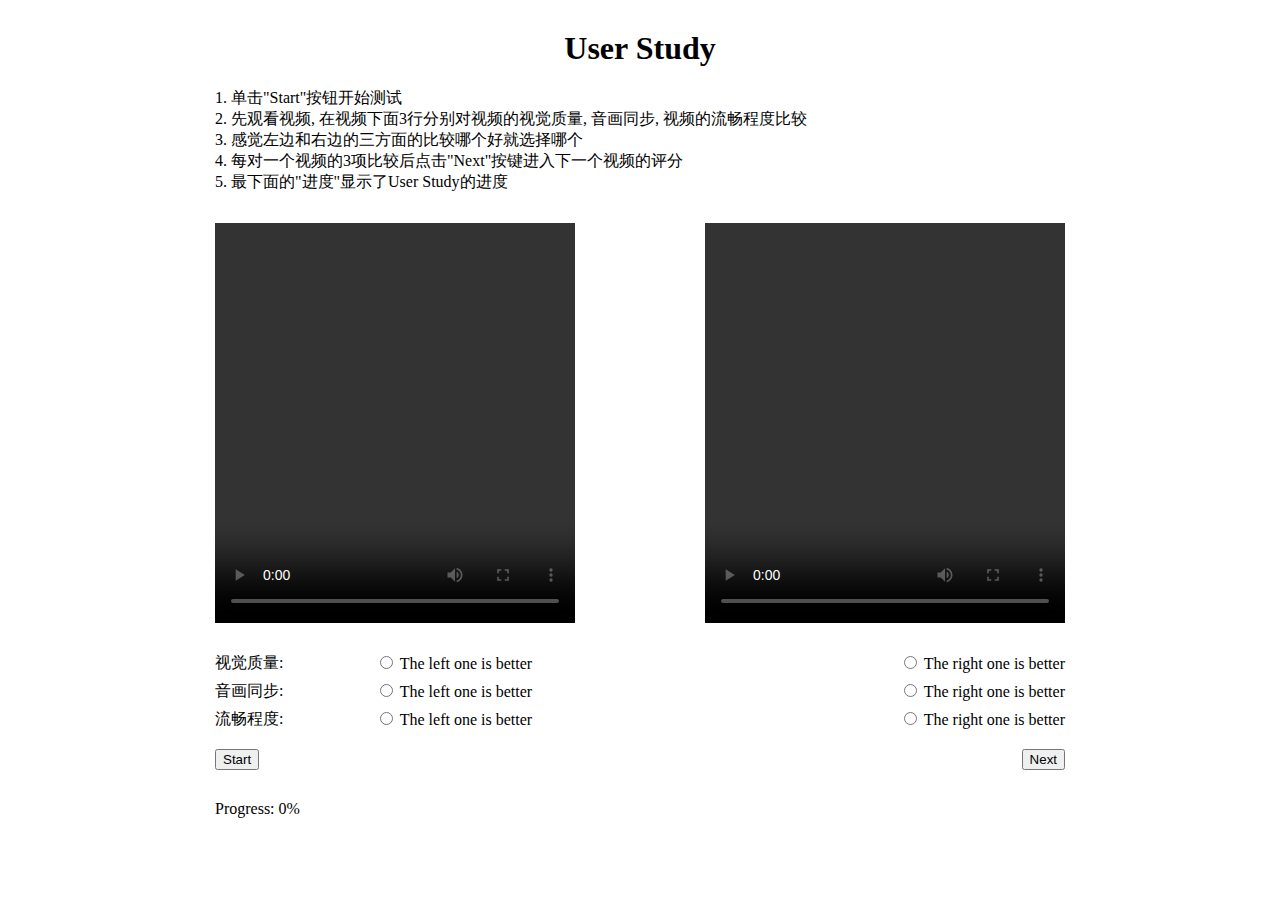
<file: index.html>
<html>
	<head>
		<meta charset="utf-8">
		<title>User Study</title>
		<link rel = "stylesheet" type = "text/css" href = "style.css" />
        <script type="text/javascript" src="./function.js" ></script>
	</head>
 
	<body>
		<div id='title'>
        	<h1>User Study</h1>  
        </div>
        <div id='instru'>
				<label>1. 单击"Start"按钮开始测试</label><br>
				<label>2. 先观看视频, 在视频下面3行分别对视频的视觉质量, 音画同步, 视频的流畅程度比较</label><br>
				<label>3. 感觉左边和右边的三方面的比较哪个好就选择哪个</label><br>
				<label>4. 每对一个视频的3项比较后点击"Next"按键进入下一个视频的评分</label><br>
				<label>5. 最下面的"进度"显示了User Study的进度</label>
			</div>
        <div id='content'>
        	<div id='videos'>
        		<video id='left_video' type="video/mp4" controls></video>
                <video id='right_video' type="video/mp4" controls></video>
        	</div>
            <div id='select'>
				<div id='compare_name'><label>视觉质量: </label></div>
                <div id='left_select'>
                    <input type="radio" id="left_sub" class='select_radio' name='qual' onclick='cur_qual("left")' />
                    <label>The left one is better</label>
                </div>
                <div id='right_select'>
                    <input type="radio" id="right_sub" class='select_radio' name='qual' onclick='cur_qual("right")' />
                    <label>The right one is better</label>
                </div>
            </div><br>
			<div id='select'>
				<div id='compare_name'><label id='compare_name'>音画同步: </label></div>
                <div id='left_select'>
                    <input type="radio" id="left_sub" class='select_radio' name='sync' onclick='cur_sync("left")' />
                    <label>The left one is better</label>
                </div>
                <div id='right_select'>
                    <input type="radio" id="right_sub" class='select_radio' name='sync' onclick='cur_sync("right")' />
                    <label>The right one is better</label>
                </div>
            </div><br>
			<div id='select'>
				<div id='compare_name'><label id='compare_name'>流畅程度: </label></div>
                <div id='left_select'>
                    <input type="radio" id="left_sub" class='select_radio' name='natu' onclick='cur_natu("left")' />
                    <label>The left one is better</label>
                </div>
                <div id='right_select'>
                    <input type="radio" id="right_sub" class='select_radio' name='natu' onclick='cur_natu("right")' />
                    <label>The right one is better</label>
                </div>
            </div>
            <div id='btns'>
                <button id='start_btn' onclick='start()'>Start</button>
                <button id='next_btn' onclick='next()'>Next</button>
            </div>
            <div id='info'>
                <div id='progress'>Progress: 0%</div>
                <div id='file_name'>File name: </div>
				<div id='result_qual'>Quality: </div>
                <div id='result_sync'>Sync: </div>
                <div id='result_natu'>Natural: </div>
            </div>
        </div>
	</body>
 
</html>
</file>
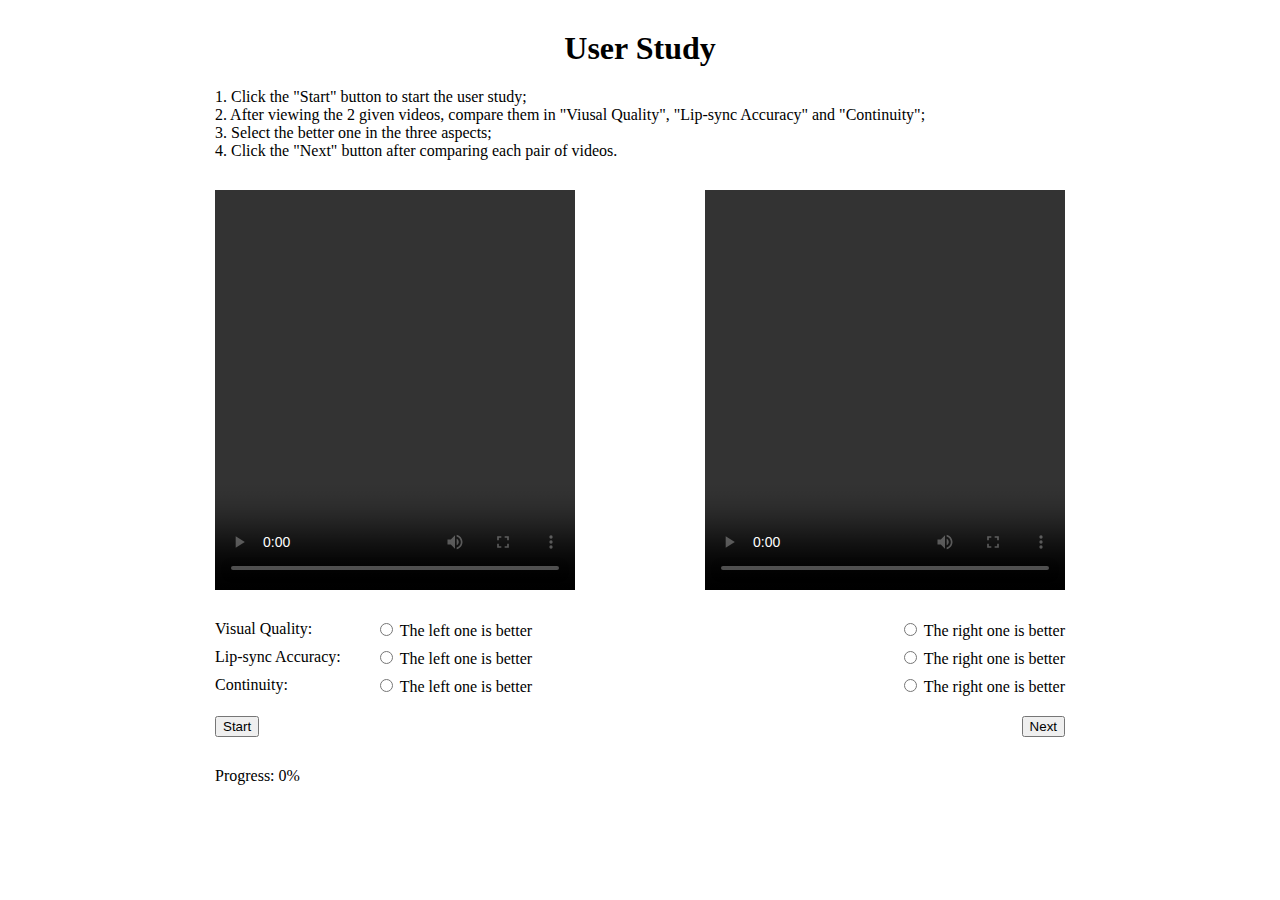
<file: index_en.html>
<html>
	<head>
		<meta charset="utf-8">
		<title>User Study</title>
		<link rel = "stylesheet" type = "text/css" href = "style.css" />
        <script type="text/javascript" src="./function.js" ></script>
	</head>
 
	<body>
		<div id='title'>
        	<h1>User Study</h1>  
        </div>
        <div id='instru'>
				<label>1. Click the "Start" button to start the user study;</label><br>
				<label>2. After viewing the 2 given videos, compare them in "Viusal Quality", "Lip-sync Accuracy" and "Continuity";</label><br>
				<label>3. Select the better one in the three aspects;</label><br>
				<label>4. Click the "Next" button after comparing each pair of videos.</label><br>
			</div>
        <div id='content'>
        	<div id='videos'>
        		<video id='left_video' type="video/mp4" controls></video>
                <video id='right_video' type="video/mp4" controls></video>
        	</div>
            <div id='select'>
				<div  id='compare_name'><label>Visual Quality: </label></div>
                <div id='left_select'>
                    <input type="radio" id="left_sub" class='select_radio' name='qual' onclick='cur_qual("left")' />
                    <label>The left one is better</label>
                </div>
                <div id='right_select'>
                    <input type="radio" id="right_sub" class='select_radio' name='qual' onclick='cur_qual("right")' />
                    <label>The right one is better</label>
                </div>
            </div><br>
			<div id='select'>
				<div  id='compare_name'><label id='compare_name'>Lip-sync Accuracy: </label></div>
                <div id='left_select'>
                    <input type="radio" id="left_sub" class='select_radio' name='sync' onclick='cur_sync("left")' />
                    <label>The left one is better</label>
                </div>
                <div id='right_select'>
                    <input type="radio" id="right_sub" class='select_radio' name='sync' onclick='cur_sync("right")' />
                    <label>The right one is better</label>
                </div>
            </div><br>
			<div id='select'>
				<div  id='compare_name'><label id='compare_name'>Continuity: </label></div>
                <div id='left_select'>
                    <input type="radio" id="left_sub" class='select_radio' name='natu' onclick='cur_natu("left")' />
                    <label>The left one is better</label>
                </div>
                <div id='right_select'>
                    <input type="radio" id="right_sub" class='select_radio' name='natu' onclick='cur_natu("right")' />
                    <label>The right one is better</label>
                </div>
            </div>
            <div id='btns'>
                <button id='start_btn' onclick='start()'>Start</button>
                <button id='next_btn' onclick='next()'>Next</button>
            </div>
            <div id='info'>
                <div id='progress'>Progress: 0%</div>
                <div id='file_name'>File name: </div>
				<div id='result_qual'>Quality: </div>
                <div id='result_sync'>Sync: </div>
                <div id='result_natu'>Natural: </div>
            </div>
        </div>
	</body>
 
</html>
</file>
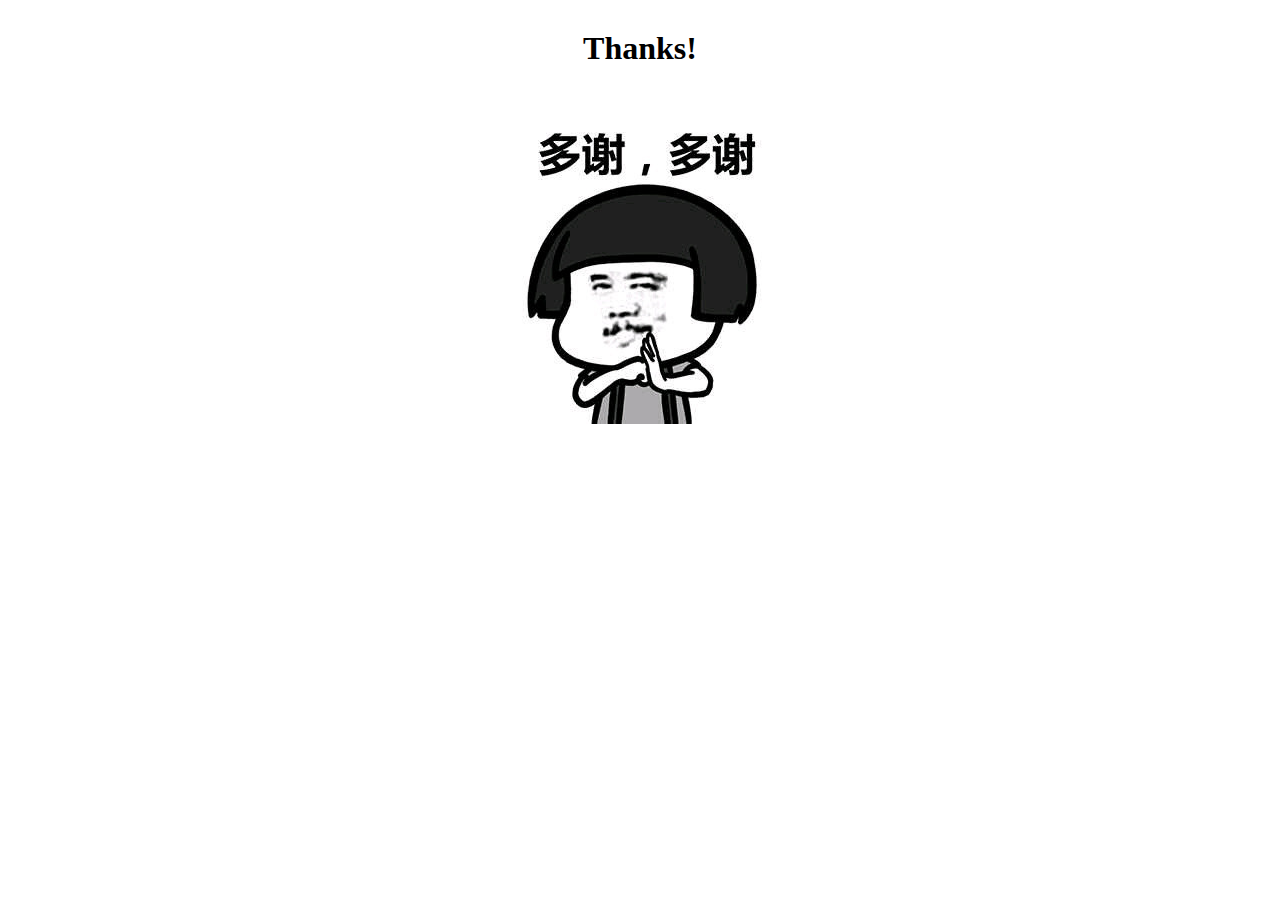
<file: thanks.html>
<html>
	<head>
		<meta charset="utf-8">
		<title>Thanks</title>
		<link rel = "stylesheet" type = "text/css" href = "style.css" />
        <script type="text/javascript" src="./function.js" ></script>
	</head>
 
	<body>
		<div id='title'>
			<h1>Thanks!</h1>
			<br>
			<br>
			<img src='images/thanks.png'></img>
        </div>

	</body>
 
</html>
</file>
<file: style.css>
#title{
	text-align: center;
	margin-top: 30px;
}

#instru{
	margin: 0 auto;
	width: 850px;
	text-align: left;
}

#select{
	height: 10px;
}

#content{
	float: top;
	width: 850px;
	margin: 0 auto;
}

#videos, #select{
	float: top;
}

#videos, #btns, #info{
	overflow: auto;
	margin-top: 30px;
	margin-bottom: 30px;
}

#left_video, #right_video{
	width: 360px;
	height: 400px;
}


#left_video, #start_btn, #fname_list, #compare_name, #left_select, #right_select{
	float: left;
}

#submit{
	float: top;
}

#compare_name{
  width:160px;
  display: inline-block;
}

#right_video, #next_btn, #dataset, #right_select{
	float: right;
}

#file_name, #result_qual, #result_sync, #result_natu{
	visibility: hidden;
}
</file>
